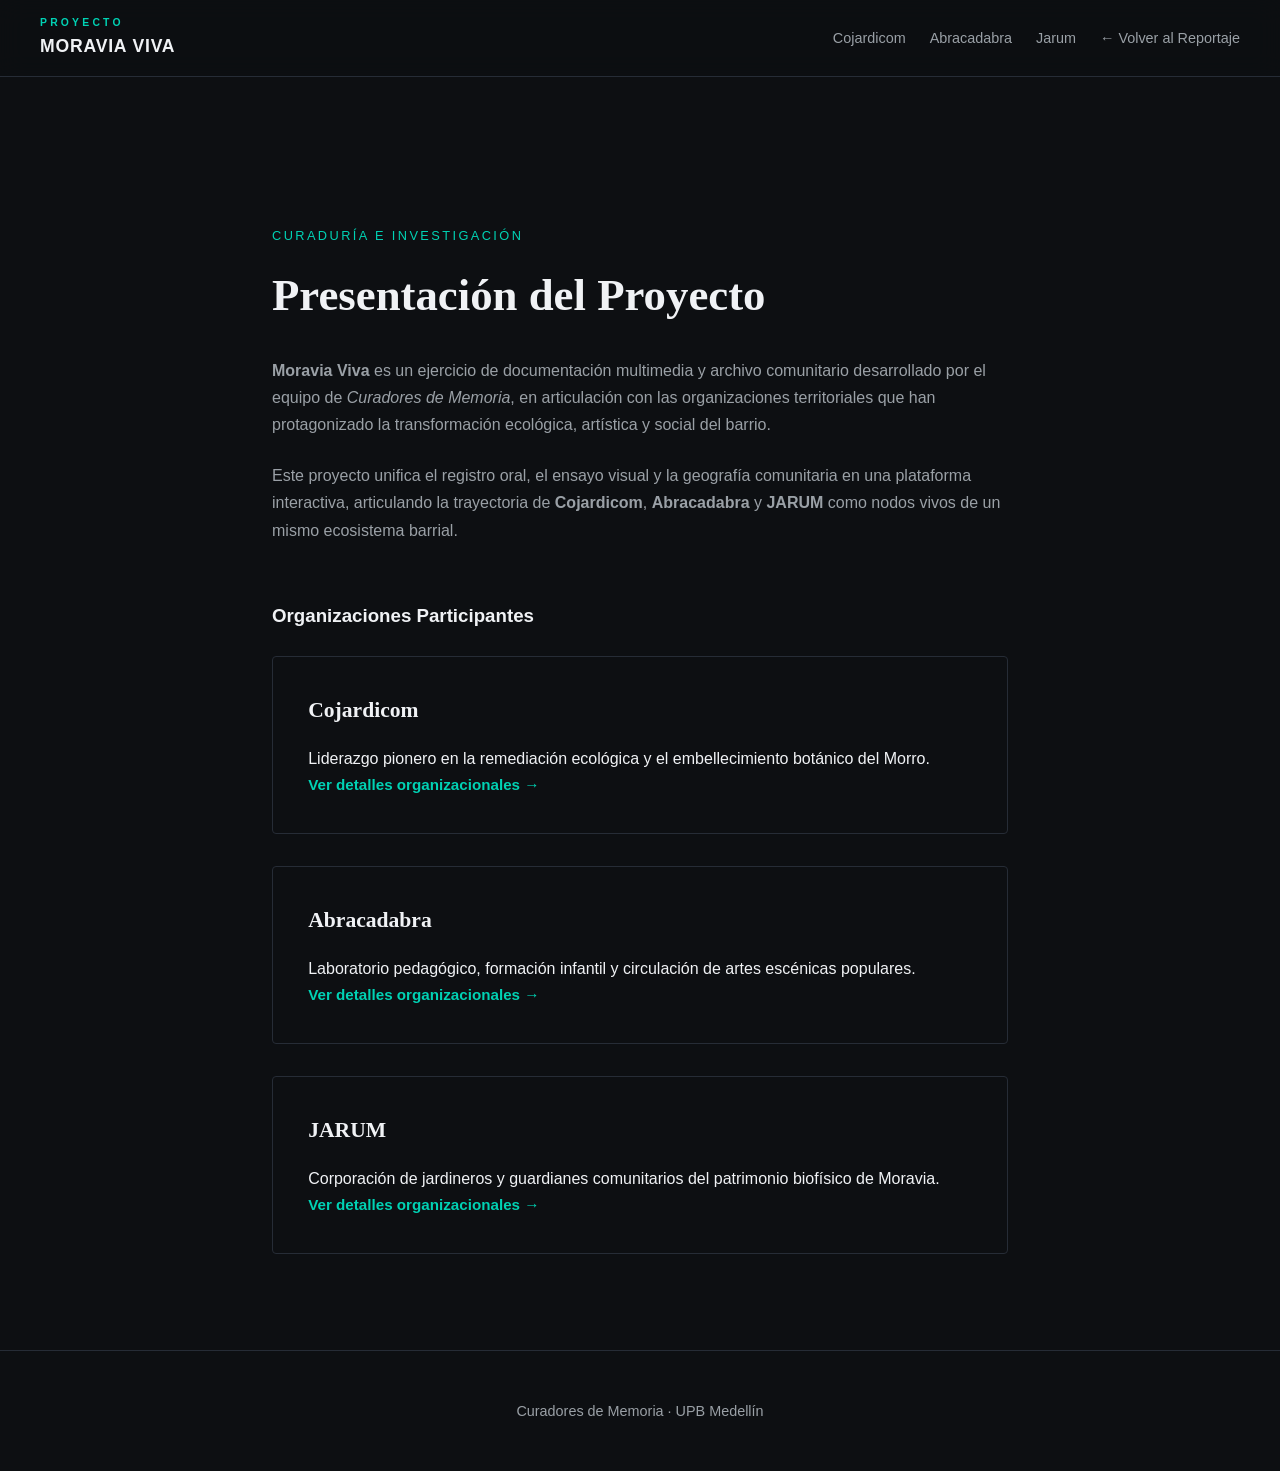
<file: pages/presentacion.html>
<!DOCTYPE html>
<html lang="es">
<head>
  <meta charset="UTF-8">
  <meta name="viewport" content="width=device-width, initial-scale=1.0">
  <title>Presentación | Moravia Viva</title>
  <link rel="stylesheet" href="../css/styles.css">
</head>
<body>

  <header class="site-header-fixed">
    <div class="header-inner">
      <a href="../index.html" class="brand-id">
        <span class="brand-prefix">PROYECTO</span>
        <span class="brand-title">MORAVIA VIVA</span>
      </a>
      <nav class="nav-links">
        <a href="cojardicom.html" class="nav-item">Cojardicom</a>
        <a href="abracadabra.html" class="nav-item">Abracadabra</a>
        <a href="jarum.html" class="nav-item">Jarum</a>
        <a href="../index.html" class="nav-item">&larr; Volver al Reportaje</a>
      </nav>
    </div>
  </header>

  <main class="reportage-body" style="padding-top: 5rem;">
    <span class="kicker">Curaduría e Investigación</span>
    <h1 style="font-size: 2.8rem; margin: 0.5rem 0 1.5rem; font-family: var(--font-serif);">
      Presentación del Proyecto
    </h1>
    
    <div class="content-block">
      <p>
        <strong>Moravia Viva</strong> es un ejercicio de documentación multimedia y archivo comunitario desarrollado por el equipo de <em>Curadores de Memoria</em>, en articulación con las organizaciones territoriales que han protagonizado la transformación ecológica, artística y social del barrio.
      </p>
      <p>
        Este proyecto unifica el registro oral, el ensayo visual y la geografía comunitaria en una plataforma interactiva, articulando la trayectoria de <strong>Cojardicom</strong>, <strong>Abracadabra</strong> y <strong>JARUM</strong> como nodos vivos de un mismo ecosistema barrial.
      </p>
    </div>

    <section class="guides-archive" style="background: none; border: none; padding: 2rem 0;">
      <h3 style="margin-bottom: 1.5rem;">Organizaciones Participantes</h3>
      <div class="editorial-cards-grid" style="grid-template-columns: 1fr;">
        <div class="guide-card">
          <h4>Cojardicom</h4>
          <p>Liderazgo pionero en la remediación ecológica y el embellecimiento botánico del Morro.</p>
          <a href="cojardicom.html" class="read-more">Ver detalles organizacionales &rarr;</a>
        </div>
        <div class="guide-card">
          <h4>Abracadabra</h4>
          <p>Laboratorio pedagógico, formación infantil y circulación de artes escénicas populares.</p>
          <a href="abracadabra.html" class="read-more">Ver detalles organizacionales &rarr;</a>
        </div>
        <div class="guide-card">
          <h4>JARUM</h4>
          <p>Corporación de jardineros y guardianes comunitarios del patrimonio biofísico de Moravia.</p>
          <a href="jarum.html" class="read-more">Ver detalles organizacionales &rarr;</a>
        </div>
      </div>
    </section>
  </main>

  <footer class="site-footer">
    <p>Curadores de Memoria · UPB Medellín</p>
  </footer>

</body>
</html>
</file>
<file: css/styles.css>
:root {
  --bg-color: #0d0f12;
  --surface-color: #16191f;
  --surface-border: #262c36;
  --text-main: #f0f2f5;
  --text-muted: #9aa0a6;
  --accent-teal: #00d2b4;
  --accent-gold: #e5a93c;
  --accent-red: #ff5252;
  --font-serif: "Georgia", "Times New Roman", serif;
  --font-sans: -apple-system, BlinkMacSystemFont, "Segoe UI", Roboto, sans-serif;
}

* {
  box-sizing: border-box;
  margin: 0;
  padding: 0;
}

body {
  background-color: var(--bg-color);
  color: var(--text-main);
  font-family: var(--font-sans);
  line-height: 1.7;
  overflow-x: hidden;
}

/* 1. Header y Menú Fijo */
.site-header-fixed {
  position: sticky;
  top: 0;
  width: 100%;
  background: rgba(13, 15, 18, 0.92);
  backdrop-filter: blur(12px);
  border-bottom: 1px solid var(--surface-border);
  z-index: 1000;
  padding: 0.9rem 2rem;
}

.header-inner {
  max-width: 1200px;
  margin: 0 auto;
  display: flex;
  justify-content: space-between;
  align-items: center;
}

.brand-id {
  text-decoration: none;
  display: flex;
  flex-direction: column;
}

.brand-prefix {
  font-size: 0.65rem;
  letter-spacing: 0.2rem;
  color: var(--accent-teal);
  font-weight: 700;
}

.brand-title {
  font-size: 1.1rem;
  font-weight: 800;
  color: var(--text-main);
  letter-spacing: 0.05rem;
}

.nav-links {
  display: flex;
  gap: 1.5rem;
  align-items: center;
}

.nav-item {
  color: var(--text-muted);
  text-decoration: none;
  font-size: 0.9rem;
  font-weight: 500;
  transition: color 0.2s ease;
}

.nav-item:hover {
  color: var(--accent-teal);
}

.nav-highlight {
  padding: 0.4rem 0.8rem;
  border: 1px solid var(--accent-teal);
  border-radius: 4px;
  color: var(--accent-teal);
}

.nav-highlight:hover {
  background: var(--accent-teal);
  color: var(--bg-color);
}

/* 2. Hero Section */
.hero-section {
  padding: 7rem 2rem 4rem;
  max-width: 1100px;
  margin: 0 auto;
  text-align: center;
}

.hero-tag {
  color: var(--accent-teal);
  text-transform: uppercase;
  font-size: 0.8rem;
  letter-spacing: 0.15rem;
  font-weight: 600;
}

.main-title {
  font-size: clamp(3rem, 7vw, 5.5rem);
  font-weight: 900;
  line-height: 1.05;
  margin: 1rem 0;
  text-transform: uppercase;
}

.title-accent {
  color: transparent;
  -webkit-text-stroke: 1px var(--text-main);
}

.title-bold {
  color: var(--text-main);
}

.lead-paragraph {
  font-size: 1.25rem;
  color: var(--text-muted);
  max-width: 760px;
  margin: 0 auto 3rem;
  font-weight: 300;
}

/* 3. Bloques Intercalados (Cojardicom, Abracadabra, Jarum) */
.corporate-stories {
  max-width: 1200px;
  margin: 4rem auto;
  padding: 0 2rem;
  display: flex;
  flex-direction: column;
  gap: 5rem;
}

.split-block {
  display: grid;
  grid-template-columns: 1fr 1fr;
  gap: 3.5rem;
  align-items: center;
}

.split-block.reverse {
  direction: rtl;
}

.split-block.reverse .block-content {
  direction: ltr;
}

.org-badge {
  display: inline-block;
  font-size: 0.75rem;
  letter-spacing: 0.1rem;
  text-transform: uppercase;
  color: var(--accent-gold);
  margin-bottom: 0.5rem;
}

.block-content h3 {
  font-size: 2rem;
  margin-bottom: 1rem;
  font-family: var(--font-serif);
}

.block-content p {
  color: var(--text-muted);
  margin-bottom: 1.5rem;
}

.read-more {
  color: var(--accent-teal);
  text-decoration: none;
  font-weight: 600;
  font-size: 0.95rem;
}

.block-visual img {
  width: 100%;
  height: 380px;
  object-fit: cover;
  border-radius: 6px;
  border: 1px solid var(--surface-border);
  filter: grayscale(20%);
  transition: filter 0.3s ease;
}

.block-visual img:hover {
  filter: grayscale(0%);
}

/* 4. Módulo de Archivos y Textos Guía */
.guides-archive {
  background: var(--surface-color);
  border-top: 1px solid var(--surface-border);
  border-bottom: 1px solid var(--surface-border);
  padding: 5rem 2rem;
}

.section-intro {
  max-width: 800px;
  margin: 0 auto 3rem;
  text-align: center;
}

.kicker {
  font-size: 0.8rem;
  text-transform: uppercase;
  color: var(--accent-teal);
  letter-spacing: 0.15rem;
}

.section-intro h2 {
  font-size: 2.5rem;
  margin-top: 0.4rem;
}

.editorial-cards-grid {
  max-width: 1200px;
  margin: 0 auto;
  display: grid;
  grid-template-columns: repeat(auto-fit, minmax(320px, 1fr));
  gap: 2rem;
}

.guide-card {
  background: var(--bg-color);
  padding: 2.2rem;
  border: 1px solid var(--surface-border);
  border-radius: 4px;
  display: flex;
  flex-direction: column;
  justify-content: space-between;
}

.card-meta {
  font-size: 0.75rem;
  color: var(--accent-gold);
  text-transform: uppercase;
  margin-bottom: 1rem;
}

.guide-card h4 {
  font-size: 1.35rem;
  margin-bottom: 1rem;
  font-family: var(--font-serif);
}

.interview-snippet {
  border-left: 2px solid var(--accent-teal);
  padding-left: 1rem;
  font-style: italic;
  color: var(--text-main);
  margin: 1rem 0;
}

.expand-btn {
  align-self: flex-start;
  margin-top: 1.5rem;
  background: transparent;
  border: none;
  color: var(--accent-teal);
  font-size: 0.85rem;
  font-weight: 600;
  cursor: pointer;
  padding: 0;
}

/* 5. Audio Tracks y Reportaje */
.reportage-body {
  max-width: 800px;
  margin: 4rem auto;
  padding: 0 2rem;
}

.content-block h3 {
  font-size: 1.8rem;
  margin-bottom: 1rem;
  font-family: var(--font-serif);
}

.content-block p {
  color: var(--text-muted);
  margin-bottom: 1.5rem;
}

.audio-tracks {
  display: flex;
  flex-direction: column;
  gap: 1rem;
  margin: 2rem 0;
}

.audio-item {
  background: var(--surface-color);
  padding: 1rem;
  border-radius: 4px;
  border: 1px solid var(--surface-border);
  display: flex;
  flex-direction: column;
  gap: 0.5rem;
}

.track-label {
  font-size: 0.85rem;
  color: var(--accent-teal);
}

audio {
  width: 100%;
}

/* 6. Footer */
.site-footer {
  border-top: 1px solid var(--surface-border);
  padding: 3rem 2rem;
  text-align: center;
  font-size: 0.9rem;
  color: var(--text-muted);
}

.team-link {
  color: var(--accent-teal);
  text-decoration: none;
  display: inline-block;
  margin-top: 0.5rem;
}

/* Responsive */
@media (max-width: 768px) {
  .split-block, .split-block.reverse {
    grid-template-columns: 1fr;
    direction: ltr;
  }
  .nav-links {
    gap: 0.75rem;
  }
}
</file>
